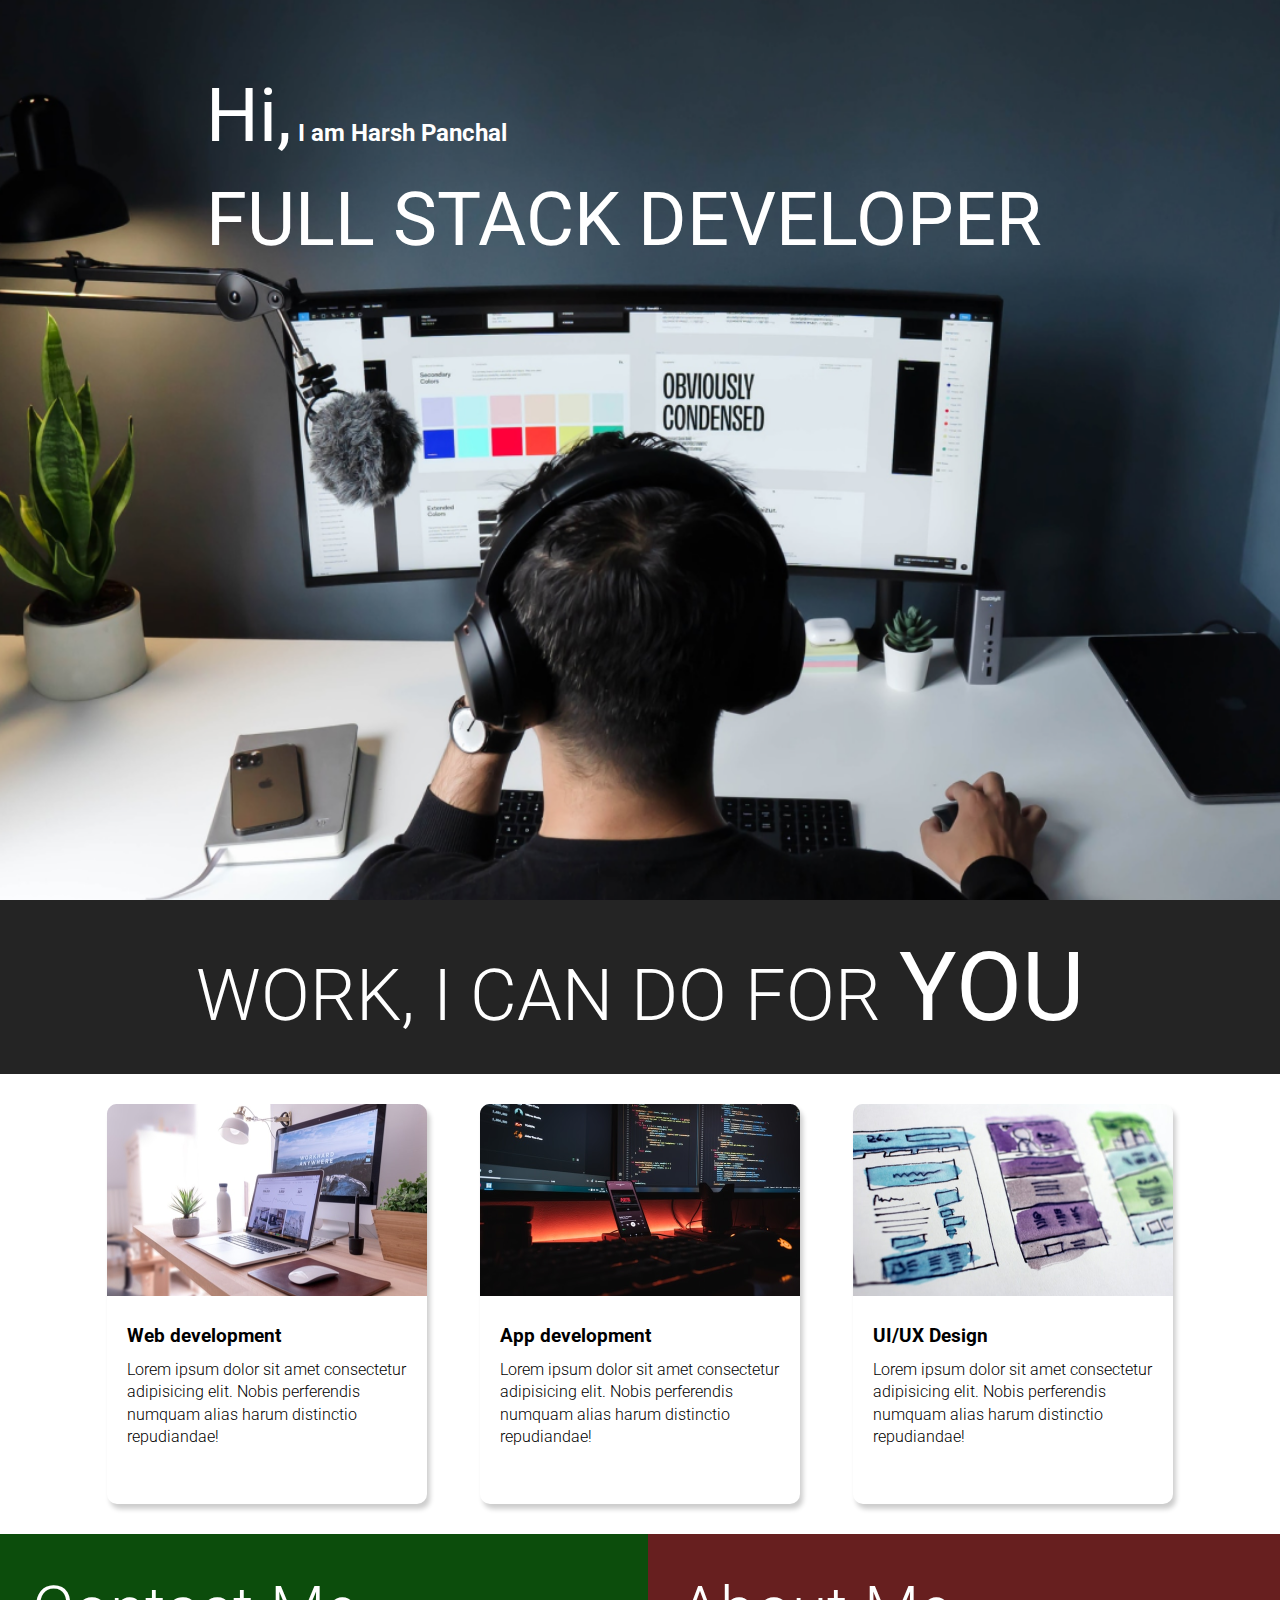
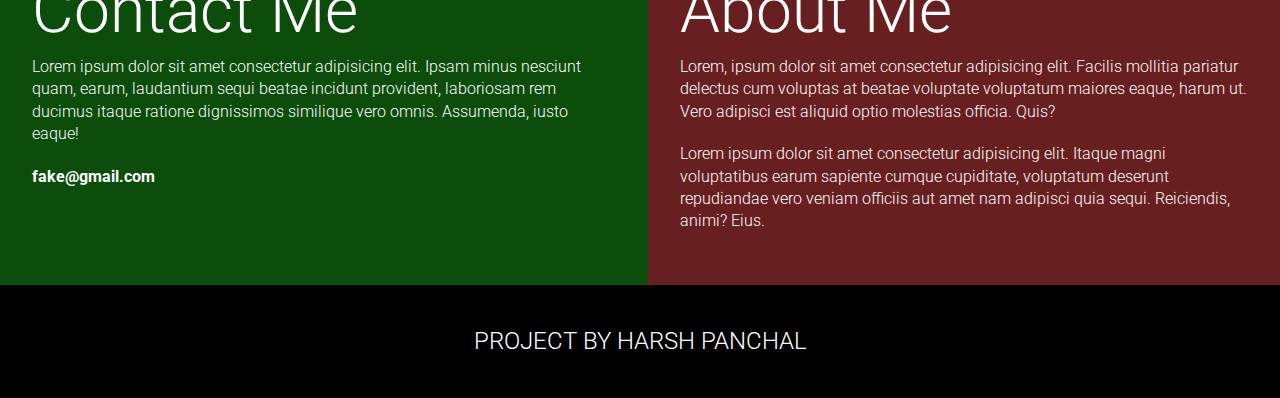
<file: Resume_Website/index.html>
<!DOCTYPE html>
<html lang="en">
<head>
    <meta charset="UTF-8">
    <meta name="viewport" content="width=device-width, initial-scale=1.0">
    <title>Full stack development</title>
    <link rel="stylesheet" href="style.css">
</head>
<body>
    <section class="hero_section">
        <div class="text_container">
            <h2><span class="text">Hi,</span> I am Harsh Panchal</h2>
            <h1 class="text">FULL STACK DEVELOPER</h1>
        </div>
    </section>
    <section class="black_section">
        <h2>WORK, I CAN DO FOR <span>YOU</span></h2>
    </section>
    <section class="work">
        <div class="grid_item">
            <div class="card">
                <div class="img_container">
                    <img src="./img/web.png" alt="Web">
                </div>
                <div class="card_content">
                    <h3>Web development</h3>
                    <p>Lorem ipsum dolor sit amet consectetur adipisicing elit. Nobis perferendis numquam alias harum distinctio repudiandae!</p>
                </div>
            </div>
        </div>
        <div class="grid_item">
            <div class="card">
                <div class="img_container">
                    <img src="./img/mobile.png" alt="mobile">
                </div>
                <div class="card_content">
                    <h3>App development</h3>
                    <p>Lorem ipsum dolor sit amet consectetur adipisicing elit. Nobis perferendis numquam alias harum distinctio repudiandae!</p>
                </div>
            </div>
        </div>
        <div class="grid_item">
            <div class="card">
                <div class="img_container">
                    <img src="./img/uiux.png" alt="uiux">
                </div>
                <div class="card_content">
                    <h3>UI/UX Design</h3>
                    <p>Lorem ipsum dolor sit amet consectetur adipisicing elit. Nobis perferendis numquam alias harum distinctio repudiandae!</p>
                </div>
            </div>
        </div>
    </section>
    <section class="bottom_section">
        <div class="contant">
            <h2>Contact Me</h2>
            <p>Lorem ipsum dolor sit amet consectetur adipisicing elit. Ipsam minus nesciunt quam, earum, laudantium sequi beatae incidunt provident, laboriosam rem ducimus itaque ratione dignissimos similique vero omnis. Assumenda, iusto eaque!</p>
            <h4>fake@gmail.com</h4>
        </div>
        <div class="about">
            <h2>About Me</h2>
            <p>Lorem, ipsum dolor sit amet consectetur adipisicing elit. Facilis mollitia pariatur delectus cum voluptas at beatae voluptate voluptatum maiores eaque, harum ut. Vero adipisci est aliquid optio molestias officia. Quis?</p>
            <p>Lorem ipsum dolor sit amet consectetur adipisicing elit. Itaque magni voluptatibus earum sapiente cumque cupiditate, voluptatum deserunt repudiandae vero veniam officiis aut amet nam adipisci quia sequi. Reiciendis, animi? Eius.</p>
        </div>
    </section>
    <footer>
        <h2>
            PROJECT BY HARSH PANCHAL
        </h2>
    </footer>
</body>
</html>
</file>
<file: Resume_Website/style.css>
@import url('https://fonts.googleapis.com/css2?family=Roboto:ital,wght@0,100;0,300;0,400;0,500;0,700;0,900;1,100;1,300;1,400;1,500;1,700;1,900&display=swap');

*{
    margin: 0px;
    padding: 0px;
    box-sizing: border-box;
}

html, body {
    line-height: 1.4;
    font-family: "Roboto", sans-serif;
    font-weight: 300;
}

.hero_section {
    background-image: url(./img/developer.png);
    background-position: center;
    background-size: cover;
    background-repeat: no-repeat;
    min-height: 100vh;
}

.text_container {
    color: white;
    max-width: 900px;
    margin: 0 auto;
    padding-top: 64px;
    padding-left: 16px;
}

.text {
    font-size: 74px;
    font-weight: 400;
}

.black_section {
    background-color: rgb(36, 36, 36);
    padding: 20px;
}

.black_section h2 {
    color: white;
    font-size: 72px;
    text-align: center;
    font-weight: 300;
}

.black_section h2  span {
    font-weight: 400;
    font-size: 96px;
}

.work {
    display: grid;
    gap: 20px;
    grid-template-columns: repeat(auto-fit,minmax(320px,1fr));
    margin: 30px auto;
    max-width: 1100px;
}

.grid_item {
    display: flex;
    justify-content: center;
    align-items: center;
}

.card {
    max-width: 320px;
    height: 400px;
    border-radius: 10px;
    box-shadow: 3px 5px 5px rgba(1, 1, 1, 0.2);
    transition: 0.3s ease-in-out;
}

.card_content {
    padding: 20px;
}

.card_content h3 {
    padding-bottom: 10px;
}

.card:hover {
    transform: scale(1.04);
    box-shadow: 3px 5px 5px rgba(1, 1, 1, 0.3);
    transition: 0.3s ease-in-out;
}

.bottom_section {
    display: flex;
}

.contant {
    background-color: rgb(12, 77, 12);
}

.about {
    background-color: rgb(103, 31, 31);
}

.contant, .about {
    min-height: 300px;
    padding: 32px;
    color: white;
}

.contant h2, .about h2 {
    font-size: 64px;
    font-weight: 300;
}

.contant p, .about p {
    margin-bottom: 20px;
}

footer {
    background-color: black;
    color: white;
}

footer h2 {
    text-align: center;
    padding-top: 40px;
    padding-bottom: 40px;
    font-weight: 300;
}
</file>
